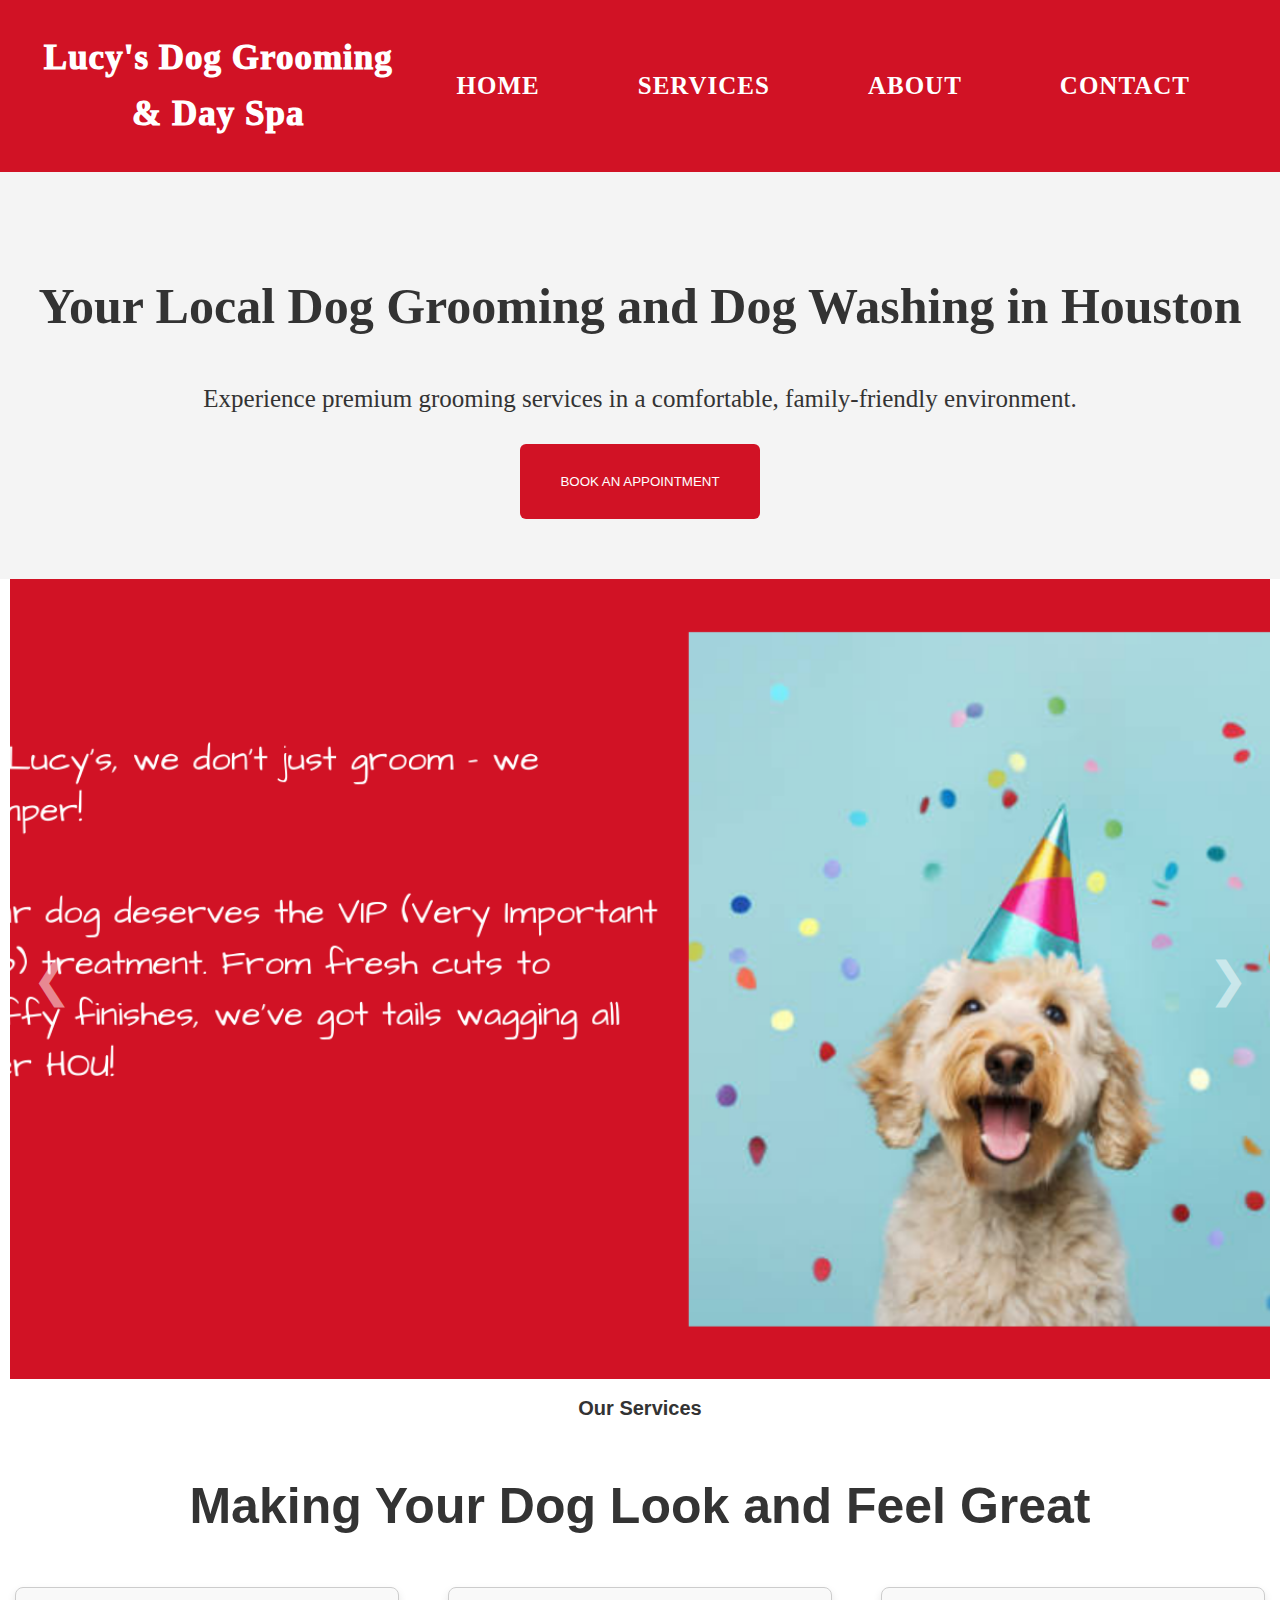
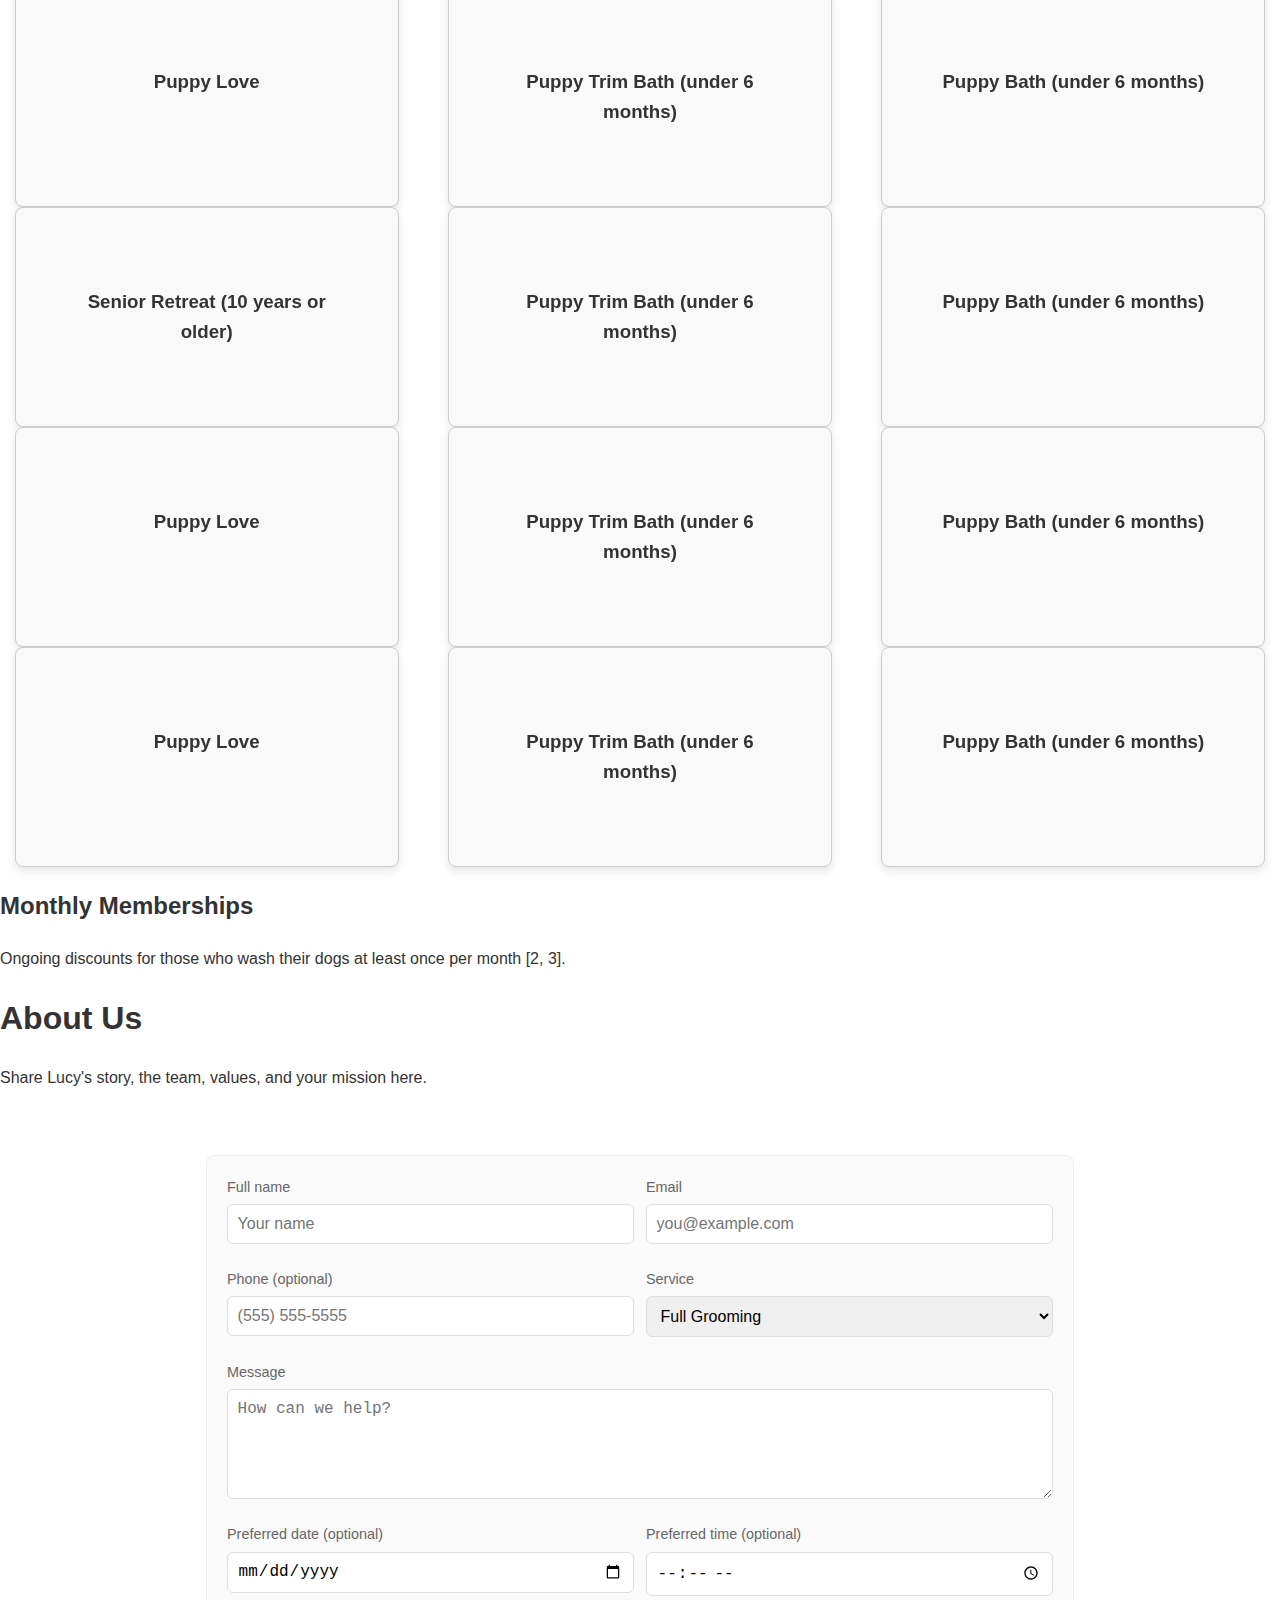
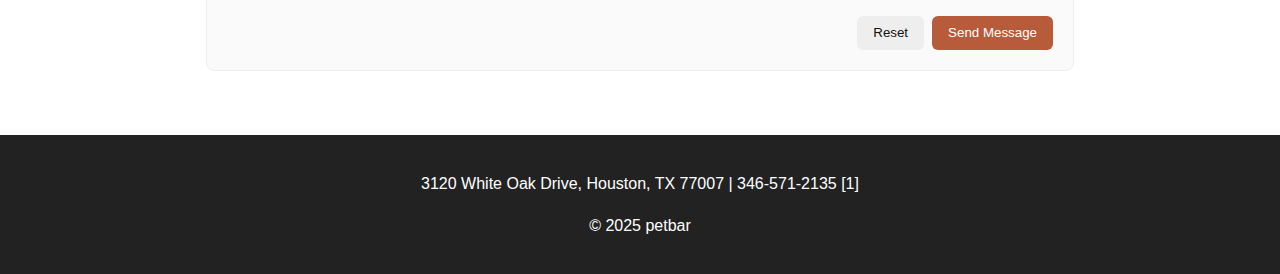
<file: index.html>
<!DOCTYPE html>
<html lang="en">
<head>
    <link rel="stylesheet" href="style.css">
    <title>Lucy's Dog Grooming & Day Spa</title>
</head>
<body>
    <header>
        <div class="header">
            <a href="index.html" class="logo">
                <span class="logo-text">Lucy's Dog Grooming & Day Spa</span>
            </a>

            <nav class="main-nav" aria-label="Primary">
                <ul class="nav-menu">
                    <li><a href="#home">Home</a></li>
                    <li><a href="#services">Services</a></li>
                    <li><a href="#about">About</a></li>
                    <li><a href="#contact">Contact</a></li>
                </ul>
            </nav>
        </div>
    </header>

    <section id="home" class="hero">
        <h1>Your Local Dog Grooming and Dog Washing in Houston</h1>
        <p>Experience premium grooming services in a comfortable, family-friendly environment.</p>
        <button id="bookBtn">BOOK AN APPOINTMENT</button>
    </section>
 <div class="carousel" data-carousel>
        <button class="carousel-button prev" data-carousel-button="prev">&#10094;</button>
        <button class="carousel-button next" data-carousel-button="next">&#10095;</button>
        <ul data-slides>
            <li class="slide" data-active>
                <img src="1.png" alt="Slide 1">
            </li>
            <li class="slide">
                <img src="2.png" alt="Slide 2">
            </li>
            <li class="slide">
                <img src="3.png" alt="Slide 3">
            </li>
        </ul>
    </div>

        <section id="services">
                <h1 style="text-align: center; font-size: 20px;">Our Services</h1>
                <h2 style="padding: px; text-align: center; font-size: 50px;">Making Your Dog Look and Feel Great</h2>
                
    <div class="card-container">
    <div class="card">
      <div class="flip-card">
        <div class="flip-card-inner">
          <div class="flip-card-front">
            <h3>Puppy Love</h3>
          </div>
          <div class="flip-card-back">
            <ul>
              <li>Shampoo &amp; Conditioner</li>
              <li>Hand Blow Dry</li>
              <li>Standard Brush</li>
              <li>Nail Trim</li>
              <li>Ear Cleaning</li>
              <li>Face Tidy</li>
              <li>Paw Pads</li>
              <li>Trimming around the paws</li>
              <li>Sanitary Trim</li>
              <li>Cologne/Perfume</li>
              <li>Bandana or Bow(s)</li>
            </ul>
          </div>
        </div>
      </div>
    </div>
    <div class="card">
      <div class="flip-card">
        <div class="flip-card-inner">
          <div class="flip-card-front">
            <h3>Puppy Trim Bath (under 6 months)</h3>
          </div>
          <div class="flip-card-back">
            <ul>
              <li>Bath</li>
              <li>Paw Pads</li>
              <li>Sanitary Trim</li>
              <li>Nail Trim</li>
              <li>Eye Clean Up</li>
              <li>Rounded Paws</li>
              <li>Cologne/Perfume</li>
              <li>Bandana or Bow(s)</li>
            </ul>
          </div>
        </div>
      </div>
    </div>
    <div class="card">
      <div class="flip-card">
        <div class="flip-card-inner">
          <div class="flip-card-front">
            <h3>Puppy Bath (under 6 months)</h3>
          </div>
          <div class="flip-card-back">
            <ul>
              <li>Bath</li>
              <li>Paw Pads</li>
              <li>Sanitary Trim</li>
              <li>Nail Trim</li>
              <li>Eye Clean Up</li>
              <li>Rounded Paws</li>
              <li>Cologne/Perfume</li>
              <li>Bandana or Bow(s)</li>
            </ul>
          </div>
        </div>
      </div>
    </div>
    </div>
    <div class="card-container">
    <div class="card">
      <div class="flip-card">
        <div class="flip-card-inner">
          <div class="flip-card-front">
            <h3>Senior Retreat (10 years or older)</h3>
          </div>
          <div class="flip-card-back">
            <ul>
             <li>	Extra Fee added to any package
	Extra Time / Special Handling
	Arthritis Care
	Adjustments for Vision/Hearing/Medical Issues
	Extra Comforts throughout the day
</li>>
            </ul>
          </div>
        </div>
      </div>
    </div>
    <div class="card">
      <div class="flip-card">
        <div class="flip-card-inner">
          <div class="flip-card-front">
            <h3>Puppy Trim Bath (under 6 months)</h3>
          </div>
          <div class="flip-card-back">
            <ul>
              <li>Bath</li>
              <li>Paw Pads</li>
              <li>Sanitary Trim</li>
              <li>Nail Trim</li>
              <li>Eye Clean Up</li>
              <li>Rounded Paws</li>
              <li>Cologne/Perfume</li>
              <li>Bandana or Bow(s)</li>
            </ul>
          </div>
        </div>
      </div>
    </div>
    <div class="card">
      <div class="flip-card">
        <div class="flip-card-inner">
          <div class="flip-card-front">
            <h3>Puppy Bath (under 6 months)</h3>
          </div>
          <div class="flip-card-back">
            <ul>
              <li>Bath</li>
              <li>Paw Pads</li>
              <li>Sanitary Trim</li>
              <li>Nail Trim</li>
              <li>Eye Clean Up</li>
              <li>Rounded Paws</li>
              <li>Cologne/Perfume</li>
              <li>Bandana or Bow(s)</li>
            </ul>
          </div>
        </div>
      </div>
    </div>
    </div>
    <div class="card-container">
    <div class="card">
      <div class="flip-card">
        <div class="flip-card-inner">
          <div class="flip-card-front">
            <h3>Puppy Love</h3>
          </div>
          <div class="flip-card-back">
            <ul>
              <li>Shampoo &amp; Conditioner</li>
              <li>Hand Blow Dry</li>
              <li>Standard Brush</li>
              <li>Nail Trim</li>
              <li>Ear Cleaning</li>
              <li>Face Tidy</li>
              <li>Paw Pads</li>
              <li>Trimming around the paws</li>
              <li>Sanitary Trim</li>
              <li>Cologne/Perfume</li>
              <li>Bandana or Bow(s)</li>
            </ul>
          </div>
        </div>
      </div>
    </div>
    <div class="card">
      <div class="flip-card">
        <div class="flip-card-inner">
          <div class="flip-card-front">
            <h3>Puppy Trim Bath (under 6 months)</h3>
          </div>
          <div class="flip-card-back">
            <ul>
              <li>Bath</li>
              <li>Paw Pads</li>
              <li>Sanitary Trim</li>
              <li>Nail Trim</li>
              <li>Eye Clean Up</li>
              <li>Rounded Paws</li>
              <li>Cologne/Perfume</li>
              <li>Bandana or Bow(s)</li>
            </ul>
          </div>
        </div>
      </div>
    </div>
    <div class="card">
      <div class="flip-card">
        <div class="flip-card-inner">
          <div class="flip-card-front">
            <h3>Puppy Bath (under 6 months)</h3>
          </div>
          <div class="flip-card-back">
            <ul>
              <li>Bath</li>
              <li>Paw Pads</li>
              <li>Sanitary Trim</li>
              <li>Nail Trim</li>
              <li>Eye Clean Up</li>
              <li>Rounded Paws</li>
              <li>Cologne/Perfume</li>
              <li>Bandana or Bow(s)</li>
            </ul>
          </div>
        </div>
      </div>
    </div>
    </div>
    <div class="card-container">
    <div class="card">
      <div class="flip-card">
        <div class="flip-card-inner">
          <div class="flip-card-front">
            <h3>Puppy Love</h3>
          </div>
          <div class="flip-card-back">
            <ul>
              <li>Shampoo &amp; Conditioner</li>
              <li>Hand Blow Dry</li>
              <li>Standard Brush</li>
              <li>Nail Trim</li>
              <li>Ear Cleaning</li>
              <li>Face Tidy</li>
              <li>Paw Pads</li>
              <li>Trimming around the paws</li>
              <li>Sanitary Trim</li>
              <li>Cologne/Perfume</li>
              <li>Bandana or Bow(s)</li>
            </ul>
          </div>
        </div>
      </div>
    </div>
    <div class="card">
      <div class="flip-card">
        <div class="flip-card-inner">
          <div class="flip-card-front">
            <h3>Puppy Trim Bath (under 6 months)</h3>
          </div>
          <div class="flip-card-back">
            <ul>
              <li>Bath</li>
              <li>Paw Pads</li>
              <li>Sanitary Trim</li>
              <li>Nail Trim</li>
              <li>Eye Clean Up</li>
              <li>Rounded Paws</li>
              <li>Cologne/Perfume</li>
              <li>Bandana or Bow(s)</li>
            </ul>
          </div>
        </div>
      </div>
    </div>
    <div class="card">
      <div class="flip-card">
        <div class="flip-card-inner">
          <div class="flip-card-front">
            <h3>Puppy Bath (under 6 months)</h3>
          </div>
          <div class="flip-card-back">
            <ul>
              <li>Bath</li>
              <li>Paw Pads</li>
              <li>Sanitary Trim</li>
              <li>Nail Trim</li>
              <li>Eye Clean Up</li>
              <li>Rounded Paws</li>
              <li>Cologne/Perfume</li>
              <li>Bandana or Bow(s)</li>
            </ul>
          </div>
        </div>
      </div>
    </div>
    </div>

        </section>

        <section id="membership" class="membership">
                <h2>Monthly Memberships</h2>
                <p>Ongoing discounts for those who wash their dogs at least once per month [2, 3].</p>
        </section>

        <section id="about">
            <h1>About Us</h1>
            <p>Share Lucy's story, the team, values, and your mission here.</p>
        </section>

        <section id="contact">
            <div class="container">
                <main>
                    <form id="contactForm">
                        <div class="row">
                            <div class="field">
                                <label for="name">Full name</label>
                                <input id="name" name="name" type="text" placeholder="Your name" required>
                            </div>
                            <div class="field">
                                <label for="email">Email</label>
                                <input id="email" name="email" type="email" placeholder="you@example.com" required>
                            </div>
                            <div class="field">
                                <label for="phone">Phone (optional)</label>
                                <input id="phone" name="phone" type="tel" placeholder="(555) 555-5555">
                            </div>
                            <div class="field">
                                <label for="service">Service</label>
                                <select id="service" name="service">
                                    <option>Full Grooming</option>
                                    <option>Bath & Brush</option>
                                    <option>Nail Trim</option>
                                    <option>Teeth Brushing</option>
                                    <option>Other</option>
                                </select>
                            </div>
                            <div class="field full">
                                <label for="message">Message</label>
                                <textarea id="message" name="message" placeholder="How can we help?" required></textarea>
                            </div>
                            <div class="field">
                                <label for="date">Preferred date (optional)</label>
                                <input id="date" name="date" type="date">
                            </div>
                            <div class="field">
                                <label for="time">Preferred time (optional)</label>
                                <input id="time" name="time" type="time">
                            </div>
                        </div>
                        <div class="actions">
                            <button type="button" class="secondary" onclick="document.getElementById('contactForm').reset()">Reset</button>
                            <button type="submit">Send Message</button>
                        </div>
                    </form>
                </main>
            </div>
        </section>

    <footer>
        <p>3120 White Oak Drive, Houston, TX 77007 | 346-571-2135 [1]</p>
        <p>&copy; 2025 petbar</p>
    </footer>
    
    <script src="script.js"></script>

</body>
</html>
</file>
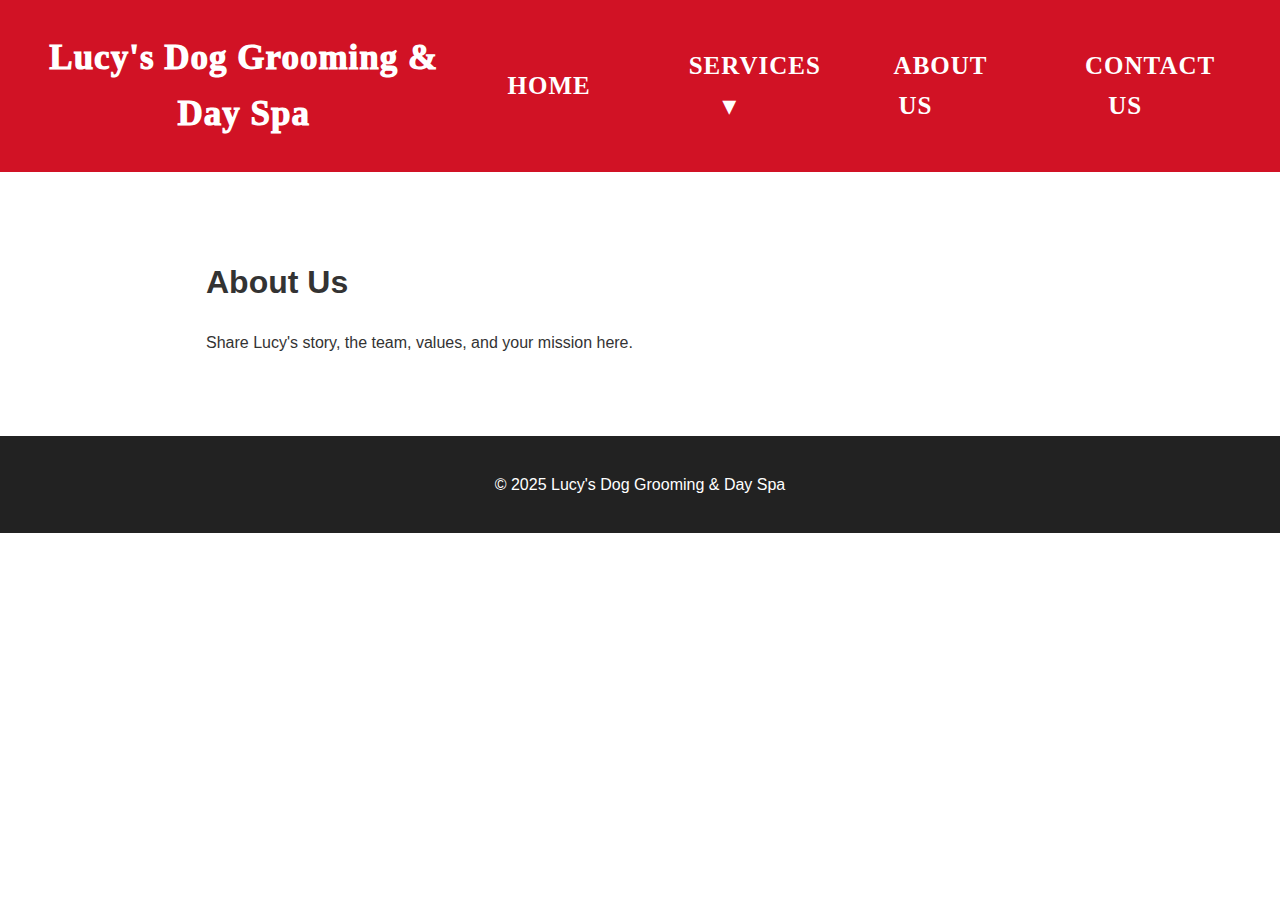
<file: about.html>
<!doctype html>
<html lang="en">
<head>
  <meta charset="utf-8">
  <meta name="viewport" content="width=device-width,initial-scale=1">
  <title>About Us — Lucy's Dog Grooming & Day Spa</title>
  <link rel="stylesheet" href="style.css">
  <style>main{max-width:900px;margin:3rem auto;padding:1rem}</style>
</head>
<body>
  <header>
    <div class="header">
      <a href="index.html" class="logo"><span class="logo-text">Lucy's Dog Grooming & Day Spa</span></a>
      <nav class="main-nav" aria-label="Primary">
        <ul class="nav-menu">
          <li><a href="index.html">Home</a></li>
          <li><a href="services.html">Services <span class="caret">▾</span></a></li>
          <li><a href="about.html">About Us</a></li>
          <li><a href="contact.html">Contact Us</a></li>
        </ul>
      </nav>
    </div>
  </header>
  <main>
    <h1>About Us</h1>
    <p>Share Lucy's story, the team, values, and your mission here.</p>
  </main>
  <footer>
    <p>&copy; 2025 Lucy's Dog Grooming & Day Spa</p>
  </footer>
</body>
</html>
</file>
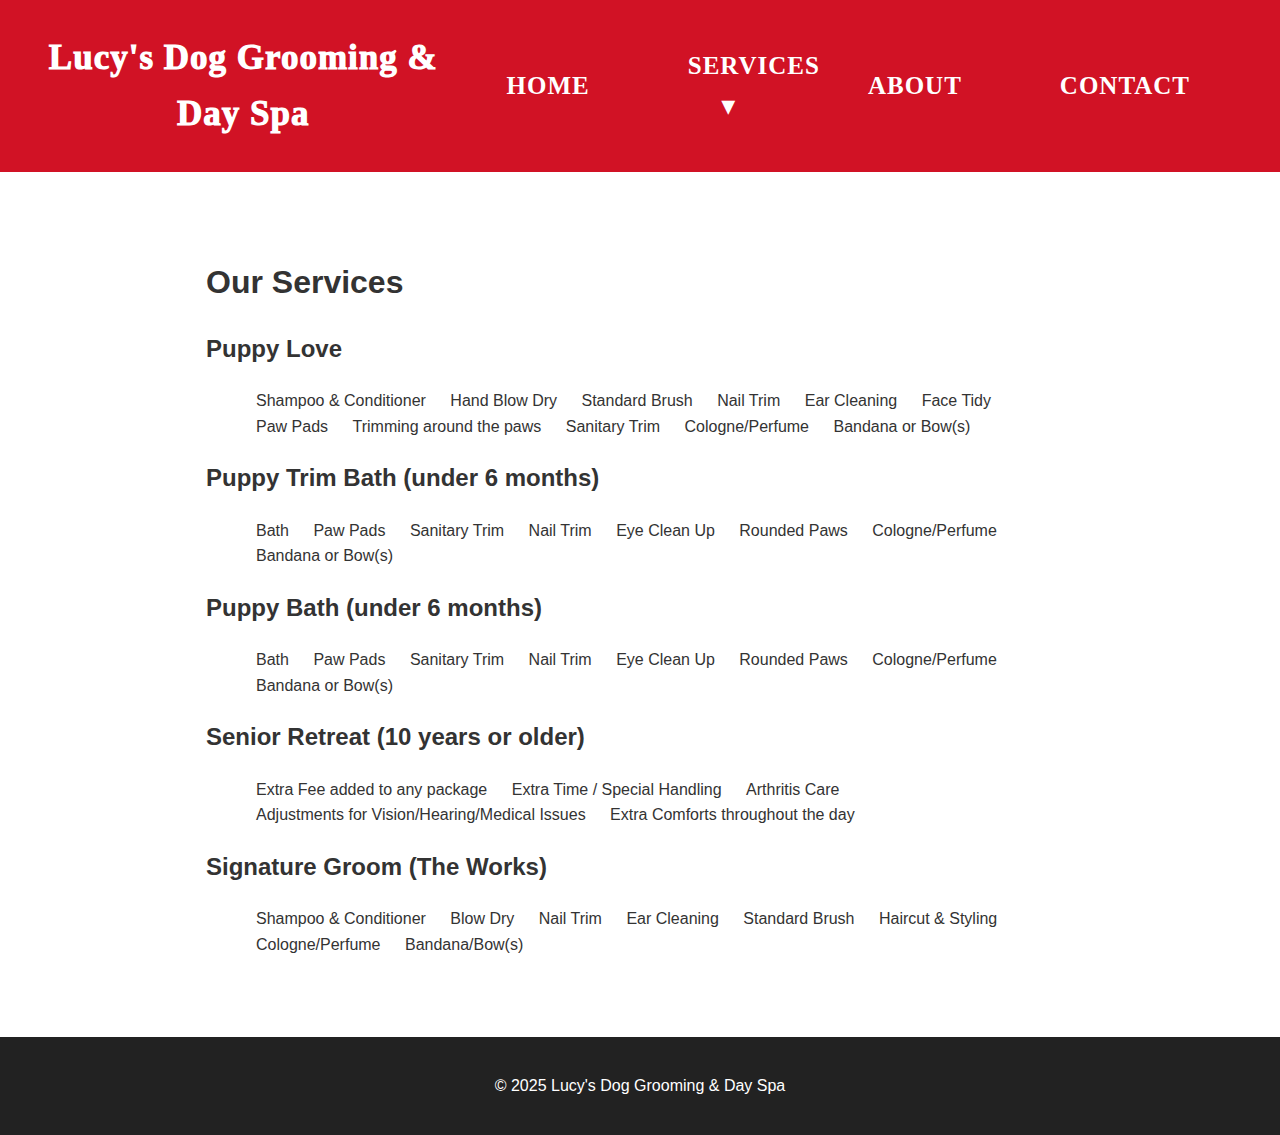
<file: services.html>
<!doctype html>
<html lang="en">
<head>
  <meta charset="utf-8">
  <meta name="viewport" content="width=device-width,initial-scale=1">
  <title>Services — Lucy's Dog Grooming & Day Spa</title>
  <link rel="stylesheet" href="style.css">
  <style>main{max-width:900px;margin:3rem auto;padding:1rem}</style>
</head>
<body>
  <header>
    <div class="header">
      <a href="index.html" class="logo"><span class="logo-text">Lucy's Dog Grooming & Day Spa</span></a>
      <nav class="main-nav" aria-label="Primary">
        <ul class="nav-menu">
          <li><a href="index.html">Home</a></li>
          <li><a href="services.html">Services <span class="caret">▾</span></a></li>
          <li><a href="about.html">About</a></li>
          <li><a href="contact.html">Contact</a></li>
        </ul>
      </nav>
    </div>
  </header>
  <main>
    <h1>Our Services</h1>
    <section class="service-section">
      <h2>Puppy Love</h2>
      <ul>
        <li>Shampoo &amp; Conditioner</li>
        <li>Hand Blow Dry</li>
        <li>Standard Brush</li>
        <li>Nail Trim</li>
        <li>Ear Cleaning</li>
        <li>Face Tidy</li>
        <li>Paw Pads</li>
        <li>Trimming around the paws</li>
        <li>Sanitary Trim</li>
        <li>Cologne/Perfume</li>
        <li>Bandana or Bow(s)</li>
      </ul>
    </section>

    <section class="service-section">
      <h2>Puppy Trim Bath (under 6 months)</h2>
      <ul>
        <li>Bath</li>
        <li>Paw Pads</li>
        <li>Sanitary Trim</li>
        <li>Nail Trim</li>
        <li>Eye Clean Up</li>
        <li>Rounded Paws</li>
        <li>Cologne/Perfume</li>
        <li>Bandana or Bow(s)</li>
      </ul>
    </section>
    <section class="service-section">
      <h2>Puppy Bath (under 6 months)</h2>
      <ul>
        <li>Bath</li>
        <li>Paw Pads</li>
        <li>Sanitary Trim</li>
        <li>Nail Trim</li>
        <li>Eye Clean Up</li>
        <li>Rounded Paws</li>
        <li>Cologne/Perfume</li>
        <li>Bandana or Bow(s)</li>
      </ul>
    </section>
    <section class="service-section">
      <h2>Senior Retreat (10 years or older)</h2>
      <ul>
        <li>Extra Fee added to any package</li>
        <li>Extra Time / Special Handling</li>
        <li>Arthritis Care</li>
        <li>Adjustments for Vision/Hearing/Medical Issues</li>
        <li>Extra Comforts throughout the day</li>
      </ul>
    </section>
    <section class="service-section">
      <h2>Signature Groom (The Works)</h2>
      <ul>
      <li>Shampoo & Conditioner</li>
      <li>Blow Dry</li>
      <li>Nail Trim</li>
      <li>Ear Cleaning</li>
      <li>Standard Brush</li>
      <li>Haircut & Styling</li>
      <li>Cologne/Perfume</li>
      <li>Bandana/Bow(s)</li>
      </ul>
    </section>
  </main>
  <footer>
    <p>&copy; 2025 Lucy's Dog Grooming & Day Spa</p>
  </footer>
</body>
</html>
</file>
<file: style.css>
header {
    text-align: center;
    background-color: rgb(209, 18, 37);
     font-family: "Times new Roman", serif;
     
}
/* Header layout */
.header {
    display: flex;
    align-items: center;
    justify-content: space-between; /* logo on left, nav on right */
    max-width: 100%;
    padding: 30px 30px;
    position: relative;
}
body {
    font-family: Arial, sans-serif;
    color: #333;
    line-height: 1.6;
    padding: 0;
    margin: 0;
}
.logo {
    display: flex;
    align-items: center;
    text-decoration: none;
    gap: 10px;
}
.logo-text { font-size: 35px; 
    font-weight: 1000; 
    letter-spacing: 1px; 
    color: #fff;
    align-items: center;
}
/* Navigation styles */
.nav-menu {
    list-style: none; /* remove default list marker */
    display: flex;
    gap: 28px;
    align-items: center;
}
.nav-menu a {
    color: #ffffff;
    text-decoration: none;
    font-weight: 700;
    text-transform: uppercase;
    font-size: 25px;
    letter-spacing: 1px;
    margin-right: 50px;
}

.nav-menu a:hover { color: #0b2740; }



.hero {
    background-color: #f4f4f4;
    padding: 60px 20px;
    text-align: center;
    font-size: 25px;
    font-family: 'Architects Daughter', cursive;
}

.hero button {
    background-color: rgb(209, 18, 37);
    color: #fff;
    padding: 30px 40px;
    border: none;
    cursor: pointer;
}
footer {
    background: #222;
    color: #fff;
    text-align: center;
    padding: 20px;
}
*, *::before, *::after {
    box-sizing: border-box;
}


.carousel {
    position: relative;
    width: 100%; /* Adjust width as needed */
    height: 800px; /* Adjust height as needed */
}

.carousel > ul {
    margin: 0;
    padding: 0;
    list-style: none;
}

.slide {
    position: absolute;
    inset: 0;
    opacity: 0;
    transition: opacity 0.5s ease-in-out;
}

.slide[data-active] {
    opacity: 1;
}

.slide img {
    display: block;
    width: 100%;
    height: 100%;
    object-fit: cover;
    object-position: center;
}

.carousel-button {
    position: absolute;
    top: 50%;
    transform: translateY(-50%);
    z-index: 2;
    background: none;
    border: none;
    font-size: 3rem;
    cursor: pointer;
    color: rgba(255, 255, 255, 0.5);
    padding: 0 1rem;
}

.carousel-button:hover,
.carousel-button:focus {
    color: white;
}

.carousel-button.prev {
    left: 1rem;
}

.carousel-button.next {
    right: 1rem;
}

/* Smooth scrolling for in-page anchors */
html {
    scroll-behavior: smooth;
}

/* Contact form / content layout (merged from contact.html) */
.container{max-width:900px;margin:3rem auto;padding:1rem}
main{max-width:900px;margin:0 auto;padding:0}
form{background:#fafafa;border:1px solid #eee;padding:1.25rem;border-radius:8px}
.row{display:grid;grid-template-columns:1fr 1fr;gap:0.75rem}
.field{display:flex;flex-direction:column;margin-bottom:0.75rem}
label{font-size:.9rem;margin-bottom:.35rem;color:#666}
input,select,textarea{padding:.6rem;border:1px solid #ddd;border-radius:6px;font-size:1rem}
textarea{min-height:110px;resize:vertical}
.full{grid-column:1/-1}
.actions{display:flex;gap:.5rem;justify-content:flex-end;margin-top:.5rem}
button{background:#b75b3a;color:#fff;border:none;padding:.6rem 1rem;border-radius:6px;cursor:pointer}
button.secondary{background:#eee;color:#111}
@media (max-width:640px){.row{grid-template-columns:1fr}}

ul li {
  display: inline-block; /* Aligns items horizontally and allows box model styling */
  padding: 0 10px;       /* Adds some space between items */
}



.card-container {
  display: flex; /* Enables flexbox layout for children */
  justify-content: space-around; /* Distributes space evenly between cards */
  gap: 20px; /* Adds space between the cards */
  flex-wrap: wrap; /* wrap on small screens */
}

.card {
  flex: 1; /* Allows each card to grow and take equal space */
  border: 1px solid #ccc;
  border-radius: 8px;
  padding: 60px;
  box-shadow: 0 4px 8px rgba(0,0,0,0.1);
  background-color: #f9f9f9;
  max-width: 30%; /* Optional: limits the maximum width of each card */
  perspective: 800px; /* support for flipping */
  min-height: 220px;
}

/* flip card styles */
.flip-card {
  width: 100%;
  height: 100%;
}

.flip-card-inner {
  position: relative;
  width: 100%;
  height: 100%;
  text-align: center;
  transition: transform 0.6s;
  transform-style: preserve-3d;
}

.flip-card:hover .flip-card-inner {
  transform: rotateY(180deg);
}

.flip-card-front,
.flip-card-back {
  position: absolute;
  width: 100%;
  height: 100%;
  align-items: center;
  backface-visibility: hidden;
}

.flip-card-back {
  transform: rotateY(180deg);
}
</file>
